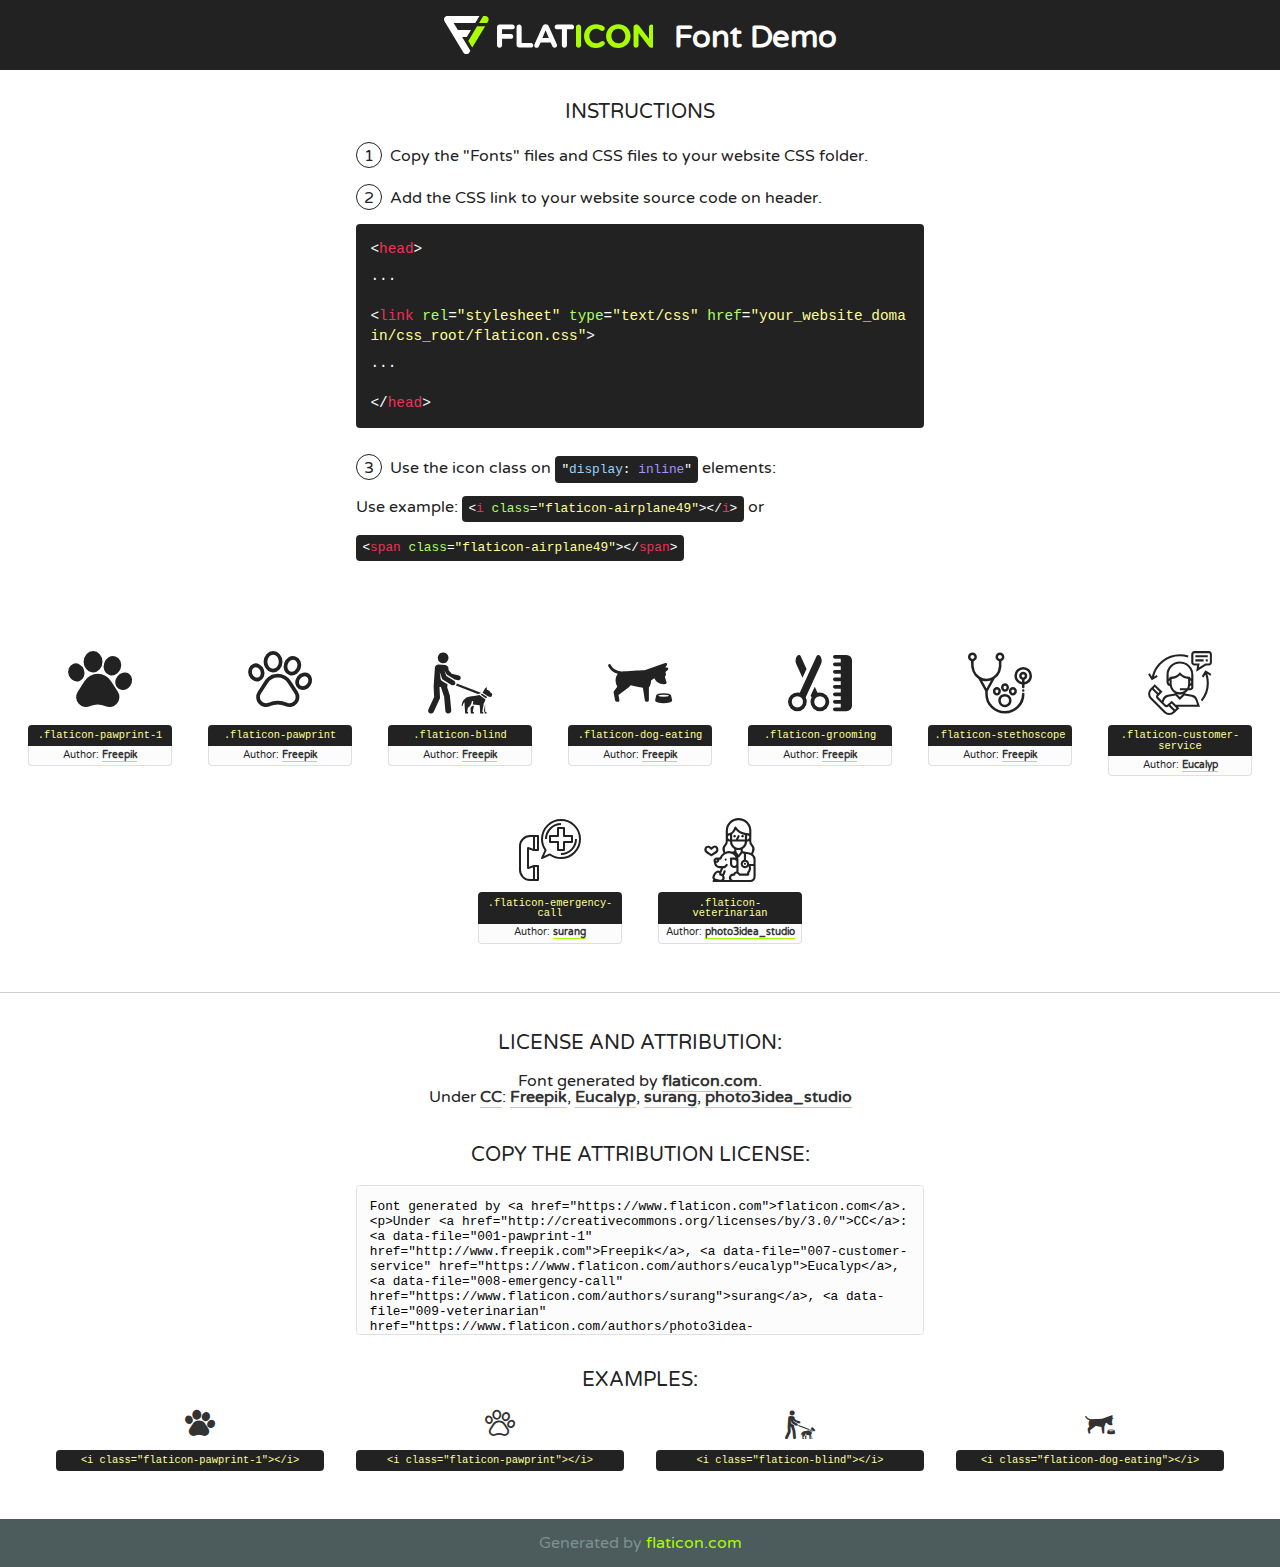
<file: new-style/fonts/flaticon/font/flaticon.html>
<!DOCTYPE html>
<!--
  Flaticon icon font: Flaticon
  Creation date: 06/04/2020 04:44
-->
<html>
<!DOCTYPE html>
<html>

<head>
    <title>Flaticon WebFont</title>
    <link href="http://fonts.googleapis.com/css?family=Varela+Round" rel="stylesheet" type="text/css" />
    <link rel="stylesheet" type="text/css" href="flaticon.css">
    <meta charset="UTF-8">
    <style>
    html, body, div, span, applet, object, iframe,
    h1, h2, h3, h4, h5, h6, p, blockquote, pre,
    a, abbr, acronym, address, big, cite, code,
    del, dfn, em, img, ins, kbd, q, s, samp,
    small, strike, strong, sub, sup, tt, var,
    b, u, i, center,
    dl, dt, dd, ol, ul, li,
    fieldset, form, label, legend,
    table, caption, tbody, tfoot, thead, tr, th, td,
    article, aside, canvas, details, embed, 
    figure, figcaption, footer, header, hgroup, 
    menu, nav, output, ruby, section, summary,
    time, mark, audio, video {
        margin: 0;
        padding: 0;
        border: 0;
        font-size: 100%;
        font: inherit;
        vertical-align: baseline;
    }
    /* HTML5 display-role reset for older browsers */
    article, aside, details, figcaption, figure, 
    footer, header, hgroup, menu, nav, section {
        display: block;
    }
    body {
        line-height: 1;
    }
    ol, ul {
        list-style: none;
    }
    blockquote, q {
        quotes: none;
    }
    blockquote:before, blockquote:after,
    q:before, q:after {
        content: '';
        content: none;
    }
    table {
        border-collapse: collapse;
        border-spacing: 0;
    }
    body {
        font-family: 'Varela Round', Helvetica, Arial, sans-serif;
        font-size: 16px;
        color: #222;
    }
    a {
        color: #333;
        border-bottom: 1px solid #a9fd00;
        font-weight: bold;
        text-decoration: none;
    }
    * {
        -moz-box-sizing: border-box;
        -webkit-box-sizing: border-box;
        box-sizing: border-box;
        margin: 0;
        padding: 0;
    }
    [class^="flaticon-"]:before, [class*=" flaticon-"]:before, [class^="flaticon-"]:after, [class*=" flaticon-"]:after {
        font-family: Flaticon;
        font-size: 30px;
        font-style: normal;
        margin-left: 20px;
        color: #333;
    }
    .wrapper {
        max-width: 600px;
        margin: auto;
        padding: 0 1em;
    }
    .title {
        font-size: 1.25em;
        text-align: center;
        margin-bottom: 1em;
        text-transform: uppercase;
    }
    header {
        text-align: center;
        background-color: #222;
        color: #fff;
        padding: 1em;
    }
    header .logo {
        width: 210px;
        height: 38px;
        display: inline-block;
        vertical-align: middle;
        margin-right: 1em;
        border: none;
    }
    header strong {
        font-size: 1.95em;
        font-weight: bold;
        vertical-align: middle;
        margin-top: 5px;
        display: inline-block;
    }
    .demo {
        margin: 2em auto;
        line-height: 1.25em;
    }
    .demo ul li {
        margin-bottom: 1em;
    }
    .demo ul li .num {
        color: #222;
        border-radius: 20px;
        display: inline-block;
        width: 26px;
        padding: 3px;
        height: 26px;
        text-align: center;
        margin-right: 0.5em;
        border: 1px solid #222;
    }
    .demo ul li code {
        background-color: #222;
        border-radius: 4px;
        padding: 0.25em 0.5em;
        display: inline-block;
        color: #fff;
        font-family: Consolas,Monaco,Lucida Console,Liberation Mono,DejaVu Sans Mono,Bitstream Vera Sans Mono,Courier New, monospace;
        font-weight: lighter;
        margin-top: 1em;
        font-size: 0.8em;
        word-break: break-all;
    }
    .demo ul li code.big {
        padding: 1em;
        font-size: 0.9em;
    }
    .demo ul li code .red {
        color: #EF3159;
    }
    .demo ul li code .green {
        color: #ACFF65;
    }
    .demo ul li code .yellow {
        color: #FFFF99;
    }
    .demo ul li code .blue {
        color: #99D3FF;
    }
    .demo ul li code .purple {
        color: #A295FF;
    }
    .demo ul li code .dots {
        margin-top: 0.5em;
        display: block;
    }
    #glyphs {
        border-bottom: 1px solid #ccc;
        padding: 2em 0;
        text-align: center;
    }
    .glyph {
        display: inline-block;
        width: 9em;
        margin: 1em;
        text-align: center;
        vertical-align: top;
        background: #FFF;
    }
    .glyph .glyph-icon {
        padding: 10px;
        display: block;
        font-family:"Flaticon";
        font-size: 64px;
        line-height: 1;
    }
    .glyph .glyph-icon:before {
        font-size: 64px;
        color: #222;
        margin-left: 0;
    }
    .class-name {
        font-size: 0.65em;
        background-color: #222;
        color: #fff;
        border-radius: 4px 4px 0 0;
        padding: 0.5em;
        color: #FFFF99;
        font-family: Consolas,Monaco,Lucida Console,Liberation Mono,DejaVu Sans Mono,Bitstream Vera Sans Mono,Courier New, monospace;
    }
    .author-name {
        font-size: 0.6em;
        background-color: #fcfcfd;
        border: 1px solid #DEDEE4;
        border-top: 0;
        border-radius: 0 0 4px 4px;
        padding: 0.5em;
    }
    .class-name:last-child {
        font-size: 10px;
        color:#888;
    }
    .class-name:last-child a {
        font-size: 10px;
        color:#555;
    }
    .class-name:last-child a:hover {
        color:#a9fd00;
    }
    .glyph > input {
        display: block;
        width: 100px;
        margin: 5px auto;
        text-align: center;
        font-size: 12px;
        cursor: text;
    }
    .glyph > input.icon-input {
        font-family:"Flaticon";
        font-size: 16px;
        margin-bottom: 10px;
    }
    .attribution .title {
        margin-top: 2em;
    }
    .attribution textarea {
        background-color: #fcfcfd;
        padding: 1em;
        border: none;
        box-shadow: none;
        border: 1px solid #DEDEE4;
        border-radius: 4px;
        resize: none;
        width: 100%;
        height: 150px;
        font-size: 0.8em;
        font-family: Consolas,Monaco,Lucida Console,Liberation Mono,DejaVu Sans Mono,Bitstream Vera Sans Mono,Courier New, monospace;
        -webkit-appearance: none;
    }
    .iconsuse {
        margin: 2em auto;
        text-align: center;
        max-width: 1200px;
    }
    .iconsuse:after {
        content: '';
        display: table;
        clear: both;
    }
    .iconsuse .image {
        float: left;
        width: 25%;
        padding: 0 1em;
    }
    .iconsuse .image p {
        margin-bottom: 1em;
    }
    .iconsuse .image span {
        display: block;
        font-size: 0.65em;
        background-color: #222;
        color: #fff;
        border-radius: 4px;
        padding: 0.5em;
        color: #FFFF99;
        margin-top: 1em;
        font-family: Consolas,Monaco,Lucida Console,Liberation Mono,DejaVu Sans Mono,Bitstream Vera Sans Mono,Courier New, monospace;
    }
    #footer {
        text-align: center;
        background-color: #4C5B5C;
        color: #7c9192;
        padding: 1em;
    }
    #footer a {
        border: none;
        color: #a9fd00;
        font-weight: normal;
    }
    @media (max-width: 960px) {
        .iconsuse .image {
            width: 50%;
        }
    }
    @media (max-width: 560px) {
        .iconsuse .image {
            width: 100%;
        }
    }
    </style>
</head>

<body class="characters-off">

    <header>
        <a href="https://www.flaticon.com" target="_blank" class="logo">
            <svg version="1.1" xmlns="http://www.w3.org/2000/svg" xmlns:xlink="http://www.w3.org/1999/xlink" xmlns:a="http://ns.adobe.com/AdobeSVGViewerExtensions/3.0/" viewBox="0 0 560.875 102.036" enable-background="new 0 0 560.875 102.036" xml:space="preserve">
                <defs>
                </defs>
                <g>
                    <g class="letters">
                        <path fill="#ffffff" d="M141.596,29.675c0-3.777,2.985-6.767,6.764-6.767h34.438c3.426,0,6.15,2.728,6.15,6.15
                        c0,3.43-2.724,6.149-6.15,6.149h-27.674v13.091h23.719c3.429,0,6.151,2.724,6.151,6.15c0,3.43-2.723,6.149-6.151,6.149h-23.719
                        v17.574c0,3.773-2.986,6.761-6.764,6.761c-3.779,0-6.764-2.989-6.764-6.761V29.675z"></path>
                        <path fill="#ffffff" d="M193.844,29.149c0-3.781,2.985-6.767,6.764-6.767c3.776,0,6.763,2.985,6.763,6.767v42.957h25.039
                        c3.426,0,6.149,2.726,6.149,6.153c0,3.425-2.723,6.15-6.149,6.15h-31.802c-3.779,0-6.764-2.986-6.764-6.768V29.149z"></path>
                        <path fill="#ffffff" d="M241.891,75.71l21.438-48.407c1.492-3.341,4.215-5.357,7.906-5.357h0.792
                        c3.686,0,6.323,2.017,7.815,5.357l21.439,48.407c0.436,0.967,0.701,1.845,0.701,2.723c0,3.602-2.809,6.501-6.414,6.501
                        c-3.161,0-5.269-1.845-6.499-4.655l-4.132-9.661h-27.059l-4.301,10.102c-1.144,2.631-3.426,4.214-6.237,4.214
                        c-3.517,0-6.24-2.81-6.24-6.325C241.1,77.64,241.451,76.677,241.891,75.71z M279.932,58.666l-8.521-20.297l-8.526,20.297H279.932
                        z"></path>
                        <path fill="#ffffff" d="M314.864,35.387H301.86c-3.429,0-6.239-2.813-6.239-6.238c0-3.429,2.811-6.24,6.239-6.24h39.533
                        c3.426,0,6.237,2.811,6.237,6.24c0,3.425-2.811,6.238-6.237,6.238h-13.001v42.785c0,3.773-2.99,6.761-6.764,6.761
                        c-3.779,0-6.764-2.989-6.764-6.761V35.387z"></path>
                        <path fill="#A9FD00" d="M352.615,29.149c0-3.781,2.985-6.767,6.767-6.767c3.774,0,6.761,2.985,6.761,6.767v49.024
                        c0,3.773-2.987,6.761-6.761,6.761c-3.781,0-6.767-2.989-6.767-6.761V29.149z"></path>
                        <path fill="#A9FD00" d="M374.132,53.836v-0.179c0-17.481,13.178-31.801,32.065-31.801c9.22,0,15.459,2.458,20.557,6.238
                        c1.402,1.054,2.637,2.985,2.637,5.357c0,3.692-2.985,6.59-6.681,6.59c-1.845,0-3.071-0.702-4.044-1.319
                        c-3.776-2.813-7.729-4.393-12.562-4.393c-10.364,0-17.831,8.611-17.831,19.154v0.173c0,10.542,7.291,19.329,17.831,19.329
                        c5.715,0,9.492-1.756,13.359-4.834c1.049-0.874,2.458-1.491,4.039-1.491c3.429,0,6.325,2.813,6.325,6.236
                        c0,2.106-1.056,3.78-2.282,4.834c-5.539,4.834-12.036,7.733-21.878,7.733C387.572,85.464,374.132,71.493,374.132,53.836z"></path>
                        <path fill="#A9FD00" d="M433.009,53.836v-0.179c0-17.481,13.79-31.801,32.766-31.801c18.981,0,32.592,14.143,32.592,31.628v0.173
                        c0,17.483-13.785,31.807-32.769,31.807C446.625,85.464,433.009,71.32,433.009,53.836z M484.224,53.836v-0.179
                        c0-10.539-7.725-19.326-18.626-19.326c-10.893,0-18.449,8.611-18.449,19.154v0.173c0,10.542,7.73,19.329,18.626,19.329
                        C476.676,72.986,484.224,64.378,484.224,53.836z"></path>
                        <path fill="#A9FD00" d="M506.233,29.321c0-3.774,2.99-6.763,6.767-6.763h1.401c3.252,0,5.183,1.583,7.029,3.953l26.093,34.265
                        V29.059c0-3.692,2.99-6.677,6.681-6.677c3.683,0,6.671,2.985,6.671,6.677v48.934c0,3.78-2.987,6.765-6.764,6.765h-0.436
                        c-3.257,0-5.188-1.581-7.034-3.953l-27.056-35.492v32.944c0,3.687-2.985,6.676-6.678,6.676c-3.683,0-6.673-2.989-6.673-6.676
                        V29.321z"></path>
                    </g>
                    <g class="insignia">
                        <path fill="#ffffff" d="M48.372,56.137h12.517l11.156-18.537H37.186L25.688,18.539h57.825L94.668,0H9.271
                        C5.925,0,2.842,1.801,1.198,4.716c-1.644,2.907-1.593,6.482,0.134,9.343l50.38,83.501c1.678,2.781,4.689,4.476,7.938,4.476
                        c3.246,0,6.257-1.695,7.935-4.476l2.898-4.804L48.372,56.137z"></path>
                        <g class="i">
                            <path fill="#A9FD00" d="M93.575,18.539h0.031v0.004l21.652,0.004l2.705-4.488c1.727-2.861,1.778-6.436,0.133-9.343
                            C116.454,1.801,113.371,0,110.026,0h-5.294L93.575,18.539z"></path>
                            <polygon fill="#A9FD00" points="88.291,27.356 64.725,66.486 75.519,84.404 109.942,27.356"></polygon>
                        </g>
                    </g>
                </g>
            </svg>
        </a>
        <strong>Font Demo</strong>
    </header>


    <section class="demo wrapper">

        <p class="title">Instructions</p>

        <ul>
            <li>
                <span class="num">1</span>Copy the "Fonts" files and CSS files to your website CSS folder.
            </li>
            <li>
                <span class="num">2</span>Add the CSS link to your website source code on header.
                <code class="big">
                    &lt;<span class="red">head</span>&gt;
                    <br/><span class="dots">...</span>
                    <br/>&lt;<span class="red">link</span> <span class="green">rel</span>=<span class="yellow">"stylesheet"</span> <span class="green">type</span>=<span class="yellow">"text/css"</span> <span class="green">href</span>=<span class="yellow">"your_website_domain/css_root/flaticon.css"</span>&gt;
                    <br/><span class="dots">...</span>
                    <br/>&lt;/<span class="red">head</span>&gt;
                </code>
            </li>

            <li>
                <p>
                    <span class="num">3</span>Use the icon class on <code>"<span class="blue">display</span>:<span class="purple"> inline</span>"</code> elements:
                    <br />
                    Use example: <code>&lt;<span class="red">i</span> <span class="green">class</span>=<span class="yellow">&quot;flaticon-airplane49&quot;</span>&gt;&lt;/<span class="red">i</span>&gt;</code> or <code>&lt;<span class="red">span</span> <span class="green">class</span>=<span class="yellow">&quot;flaticon-airplane49&quot;</span>&gt;&lt;/<span class="red">span</span>&gt;</code>
            </li>
        </ul>

    </section>




   <section id="glyphs">          
    
      
        <div class="glyph"><div class="glyph-icon flaticon-pawprint-1"></div>
            <div class="class-name">.flaticon-pawprint-1</div>
            <div class="author-name">Author: <a data-file="001-pawprint-1" href="http://www.freepik.com">Freepik</a> </div> 
        </div>        
        
        <div class="glyph"><div class="glyph-icon flaticon-pawprint"></div>
            <div class="class-name">.flaticon-pawprint</div>
            <div class="author-name">Author: <a data-file="002-pawprint" href="http://www.freepik.com">Freepik</a> </div> 
        </div>        
        
        <div class="glyph"><div class="glyph-icon flaticon-blind"></div>
            <div class="class-name">.flaticon-blind</div>
            <div class="author-name">Author: <a data-file="003-blind" href="http://www.freepik.com">Freepik</a> </div> 
        </div>        
        
        <div class="glyph"><div class="glyph-icon flaticon-dog-eating"></div>
            <div class="class-name">.flaticon-dog-eating</div>
            <div class="author-name">Author: <a data-file="004-dog-eating" href="http://www.freepik.com">Freepik</a> </div> 
        </div>        
        
        <div class="glyph"><div class="glyph-icon flaticon-grooming"></div>
            <div class="class-name">.flaticon-grooming</div>
            <div class="author-name">Author: <a data-file="005-grooming" href="http://www.freepik.com">Freepik</a> </div> 
        </div>        
        
        <div class="glyph"><div class="glyph-icon flaticon-stethoscope"></div>
            <div class="class-name">.flaticon-stethoscope</div>
            <div class="author-name">Author: <a data-file="006-stethoscope" href="http://www.freepik.com">Freepik</a> </div> 
        </div>        
        
        <div class="glyph"><div class="glyph-icon flaticon-customer-service"></div>
            <div class="class-name">.flaticon-customer-service</div>
            <div class="author-name">Author: <a data-file="007-customer-service" href="https://www.flaticon.com/authors/eucalyp">Eucalyp</a> </div> 
        </div>        
        
        <div class="glyph"><div class="glyph-icon flaticon-emergency-call"></div>
            <div class="class-name">.flaticon-emergency-call</div>
            <div class="author-name">Author: <a data-file="008-emergency-call" href="https://www.flaticon.com/authors/surang">surang</a> </div> 
        </div>        
        
        <div class="glyph"><div class="glyph-icon flaticon-veterinarian"></div>
            <div class="class-name">.flaticon-veterinarian</div>
            <div class="author-name">Author: <a data-file="009-veterinarian" href="https://www.flaticon.com/authors/photo3idea-studio">photo3idea_studio</a> </div> 
        </div>        
        

    </section>



    <section class="attribution wrapper"   style="text-align:center;">

      <div class="title">License and attribution:</div><div class="attrDiv">Font generated by <a href="https://www.flaticon.com">flaticon.com</a>. <div><p>Under <a href="http://creativecommons.org/licenses/by/3.0/">CC</a>: <a data-file="001-pawprint-1" href="http://www.freepik.com">Freepik</a>, <a data-file="007-customer-service" href="https://www.flaticon.com/authors/eucalyp">Eucalyp</a>, <a data-file="008-emergency-call" href="https://www.flaticon.com/authors/surang">surang</a>, <a data-file="009-veterinarian" href="https://www.flaticon.com/authors/photo3idea-studio">photo3idea_studio</a></p>  </div>
      </div>
      <div class="title">Copy the Attribution License:</div>

    <textarea onclick="this.focus();this.select();">Font generated by &lt;a href=&quot;https://www.flaticon.com&quot;&gt;flaticon.com&lt;/a&gt;. <p>Under <a href="http://creativecommons.org/licenses/by/3.0/">CC</a>: <a data-file="001-pawprint-1" href="http://www.freepik.com">Freepik</a>, <a data-file="007-customer-service" href="https://www.flaticon.com/authors/eucalyp">Eucalyp</a>, <a data-file="008-emergency-call" href="https://www.flaticon.com/authors/surang">surang</a>, <a data-file="009-veterinarian" href="https://www.flaticon.com/authors/photo3idea-studio">photo3idea_studio</a></p>  
     </textarea>

    </section>

    <section class="iconsuse">

          <div class="title">Examples:</div>            
             
            <div class="image">
                <p>
                    <i class="glyph-icon flaticon-pawprint-1"></i> 
                    <span>&lt;i class=&quot;flaticon-pawprint-1&quot;&gt;&lt;/i&gt;</span>
                </p>
            </div>
            
            <div class="image">
                <p>
                    <i class="glyph-icon flaticon-pawprint"></i> 
                    <span>&lt;i class=&quot;flaticon-pawprint&quot;&gt;&lt;/i&gt;</span>
                </p>
            </div>
            
            <div class="image">
                <p>
                    <i class="glyph-icon flaticon-blind"></i> 
                    <span>&lt;i class=&quot;flaticon-blind&quot;&gt;&lt;/i&gt;</span>
                </p>
            </div>
            
            <div class="image">
                <p>
                    <i class="glyph-icon flaticon-dog-eating"></i> 
                    <span>&lt;i class=&quot;flaticon-dog-eating&quot;&gt;&lt;/i&gt;</span>
                </p>
            </div>
                       
        </div>
                            
    </section>

<div id="footer">
    <div>Generated by <a href="https://www.flaticon.com">flaticon.com</a>
    </div>
</div>



</body>
</html>
</file>
<file: new-style/fonts/flaticon/font/flaticon.css>
/*
  	Flaticon icon font: Flaticon
  	Creation date: 06/04/2020 04:44
  	*/

@font-face {
  font-family: "Flaticon";
  src: url("./Flaticon.eot");
  src: url("./Flaticon.eot?#iefix") format("embedded-opentype"),
       url("./Flaticon.woff2") format("woff2"),
       url("./Flaticon.woff") format("woff"),
       url("./Flaticon.ttf") format("truetype"),
       url("./Flaticon.svg#Flaticon") format("svg");
  font-weight: normal;
  font-style: normal;
}

@media screen and (-webkit-min-device-pixel-ratio:0) {
  @font-face {
    font-family: "Flaticon";
    src: url("./Flaticon.svg#Flaticon") format("svg");
  }
}

[class^="flaticon-"]:before, [class*=" flaticon-"]:before,
[class^="flaticon-"]:after, [class*=" flaticon-"]:after {   
  font-family: Flaticon;
        font-size: 20px;
font-style: normal;
margin-left: 20px;
}

.flaticon-pawprint-1:before { content: "\f100"; }
.flaticon-pawprint:before { content: "\f101"; }
.flaticon-blind:before { content: "\f102"; }
.flaticon-dog-eating:before { content: "\f103"; }
.flaticon-grooming:before { content: "\f104"; }
.flaticon-stethoscope:before { content: "\f105"; }
.flaticon-customer-service:before { content: "\f106"; }
.flaticon-emergency-call:before { content: "\f107"; }
.flaticon-veterinarian:before { content: "\f108"; }
</file>
